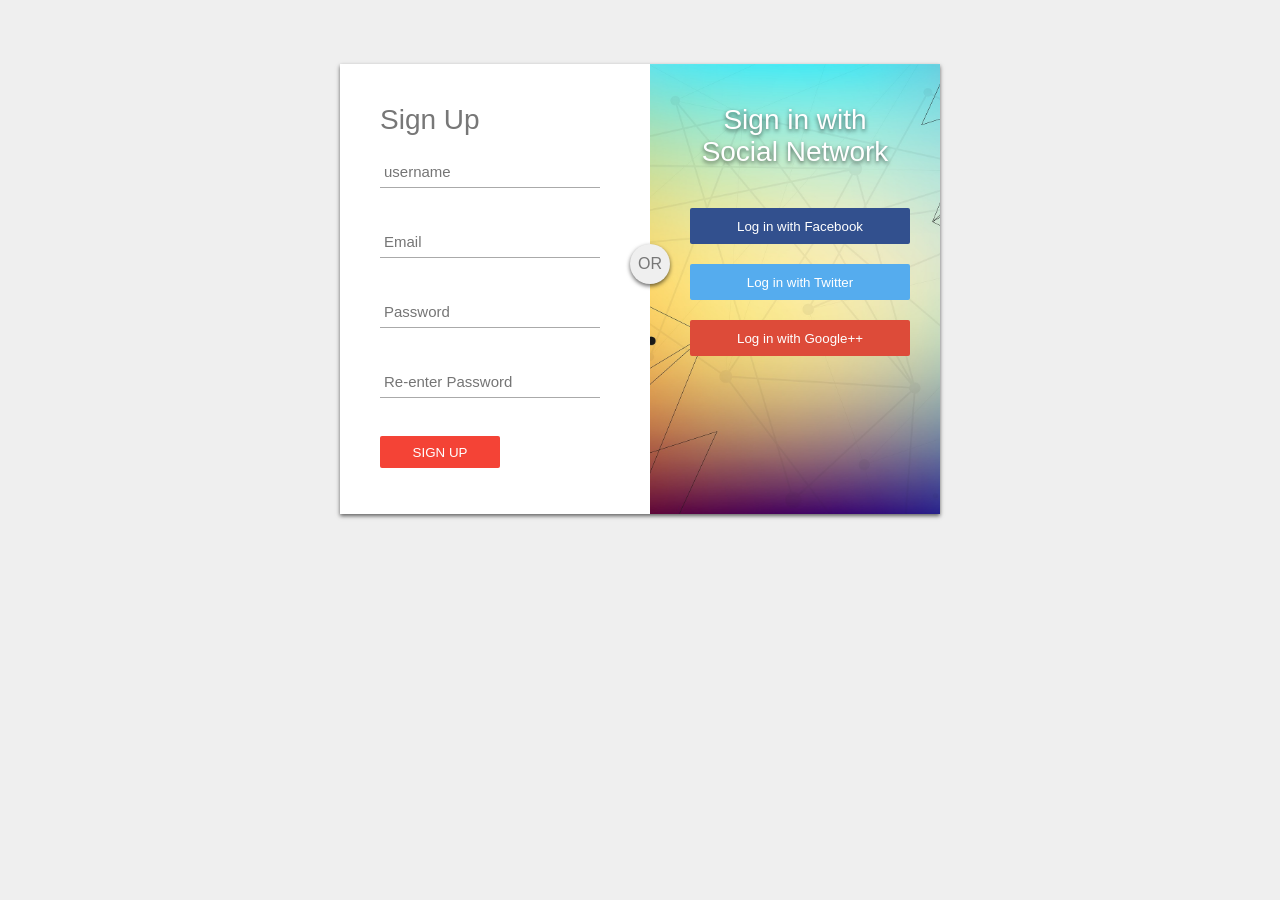
<file: index.html>
<!DOCTYPE html>
<html>
<head>
  <title>SignUp</title>
  <link rel="stylesheet" href="style.css">
</head>
<body>

  <div id="SignUp">

  <div class="left-box">

    <h1>Sign Up</h1>
      <form action="captain.php" method="post">
      <input type="text" name="username"placeholder="username"><br>
      <input type="text" name="Email"placeholder="Email"><br>

      <input type="password" name="Password" placeholder="Password"><br>
      <input type="password" name="Re-enter" placeholder="Re-enter Password"><br>

      <input type="submit" name="signup-button" value="Sign Up">

  </div>
  <div class="right-box">
    <span class="signinwith">Sign in with<br/>Social Network
    </span>

    <button class="social facebook">Log in with Facebook</button>
    <button class="social twitter">Log in with Twitter</button>
    <button class="social google">Log in with Google++</button>
  </div>
    <div class="or">OR</div>
</div>

</body>
</html>
</file>
<file: style.css>
body
{
  margin: 0;
  padding: 0;
  background: #efefef;
  font-size: 16px;
  color: #777;
  font-family: sans-serif;
}
#SignUp
{
  position: relative;
  margin: 5% auto;
  height: 450px;
  width: 600px;
  background: #fff;
  box-shadow: 0 2px 4px rgba(0, 0, 0, 0.6);
}
.left-box
{
  position: absolute;
  top: 0;
  left: 0;
  box-sizing: border-box;
  padding: 40px;
  width: 250px;
  height: 450px;
}

h1
{
  margin: 0 0 20px 0;
  font-weight: 300;
  font-size: 28px;
}
input[type="text"],
input[type="Password"]
{
  display: block;
  box-sizing: border-box;
  margin-bottom: 20px;
  padding: 4px;
  width: 220px;
  height: 32px;
  border: none;
  outline: none;
  border-bottom: 1px solid #aaa;
  font-family: sans-serif;
  font-weight: 400;
  font-size: 15px;
  transition: 0.2s ease;
}
input[type="radio"]
{
  display: block;
  box-sizing: border-box;
  margin-bottom: 20px;
  padding: 4px;
  width: 220px;
  height: 32px;
  border: none;
  outline: none;
  border-bottom: 1px solid #aaa;
  font-family: sans-serif;
  font-weight: 400;
  font-size: 15px;
  transition: 0.2s ease;
}
input[type="submit"]
{
  margin-bottom: 28px;
  width: 120px;
  height: 32px;
  background: #f44336;
  border: none;
  border-radius: 2px;
  color: #fff;
  font-family: sans-serif;
  font-weight: 500;
  text-transform: uppercase;
  transition: 0.2s ease;
  cursor: pointer;
}
input[type="submit"]:hover,
input[type="submit"]:focus
{
  background: #ff5722;
  transition: 0.2s ease;
}
.right-box{
  position: absolute;
  top: 0;
  right: 0;
  box-sizing: border-box;
  padding: 40px;
  width: 290px;
  height: 450px;
  background-image: url(image.jpg);
  background-size: cover;
  background-position: center;
}
.or{
  position: absolute;
  top: 180px;
  left: 290px;
  width: 40px;
  height: 40px;
  background: #efefef;
  border-radius: 50%;
  box-shadow: 0 2px 4px rgba(0, 0, 0, 0.6);
  line-height: 40px;
  text-align: center;
}
.right-box .signinwith{
  display: block;
  margin-bottom: 40px;
  font-size: 28px;
  color: #fff;
  text-align: center;;
  text-shadow: 0 2px 4px rgba(0, 0, 0, 0.6);
}
button.social{
  margin-bottom: 20px;
  width: 220px;
  height: 36px;
  border: none;
  border-radius: 2px;
  color: #fff;
  font-family: sans-serif;
  font-weight: 200;
  transition: 0.2s ease;
  cursor: pointer;
}
.facebook
{
  background: #32508e;
}
.twitter
{
  background: #55acee;
}
.google
{
  background: #dd4b39;
}
</file>
